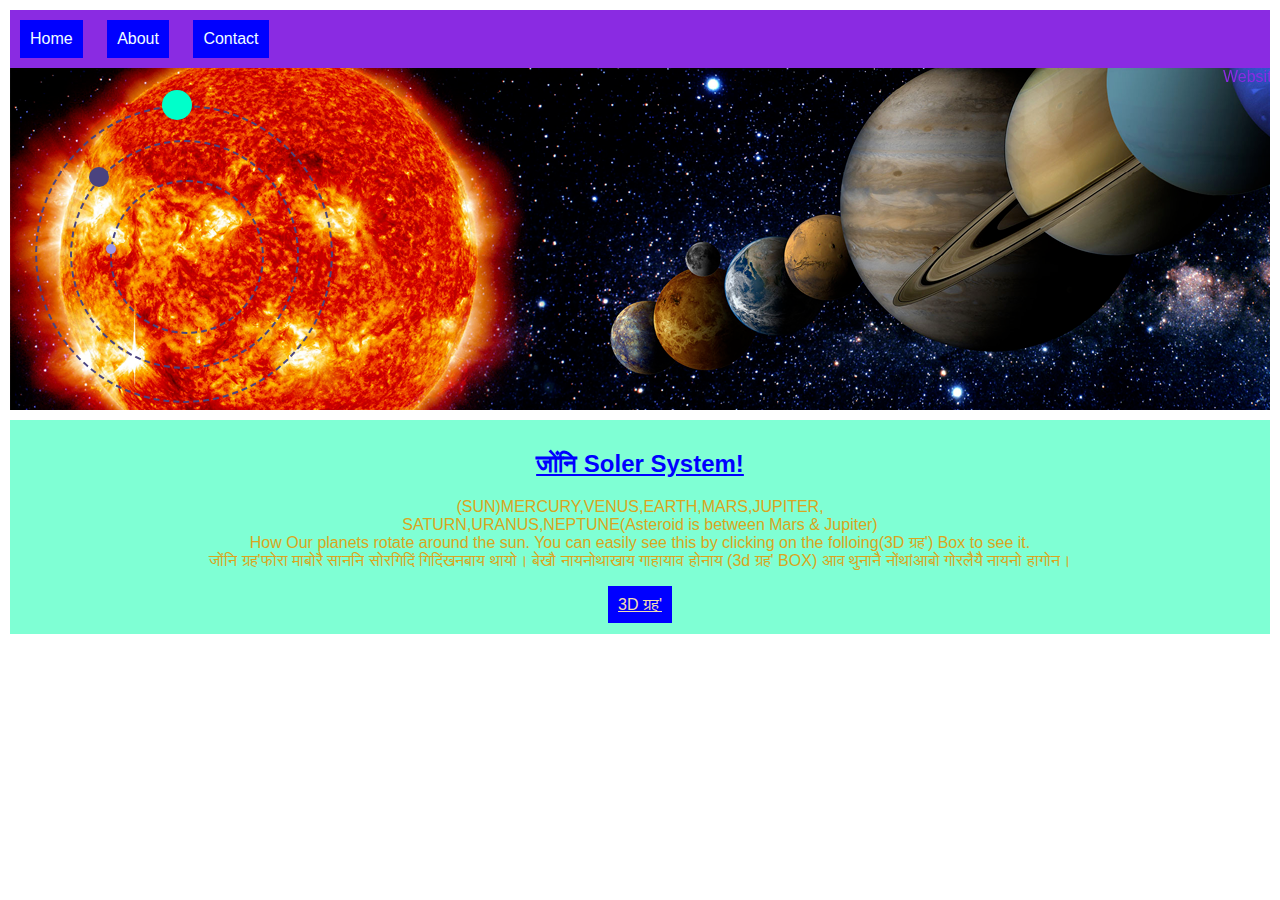
<file: index.html>
<!DOCTYPE html>
<html lang="en">

<head>
    <meta charset="UTF-8">
    <meta name="viewport" content="width=device-width, initial-scale=1.0">
    <title>fbaroPra.in</title>
    <link rel="stylesheet" href="style.css">
</head>

<body>
    <!--navigation component start-->
    <main>
        <nav>
            <ul>
                <li><a href="#">Home</a></li>
                <li><a href="#">About</a></li>
                <li><a href="#">Contact</a></li>
            </ul>
        </nav>
        <!--navigation component end-->

        <!--header component start-->
        <div id="image">
            <marquee>WebsitebyBaroP</marquee>
            <div id="circle-orbit-container">

                <!-- Circles closest to the central point -->
                <div id="inner-orbit">
                    <div class="inner-orbit-cirlces"></div>
                </div>

                <!-- Circles second closest to the central point -->
                <div id="middle-orbit">
                    <div class="middle-orbit-cirlces"></div>
                </div>

                <!-- Circles furthest away to the central point -->
                <div id="outer-orbit">
                    <div class="outer-orbit-cirlces"></div>
                </div>

            </div>
        </div>
        <!--navigation component end-->

        <div class="content ">
            <section>
                <h2>जोंनि Soler System!</h2>
                <p>  
                    (SUN)MERCURY,VENUS,EARTH,MARS,JUPITER,<br>SATURN,URANUS,NEPTUNE(Asteroid is between Mars & Jupiter)
                    <br>How Our planets rotate around the sun. You can easily see this by clicking on the folloing(3D ग्रह') Box to see it.
                    <br>
                    जोंनि ग्रह'फोरा माबोरै साननि सोरगिदिं गिदिंखनबाय थायो। बेखौ नायनोथाखाय गाहायाव होनाय (3d ग्रह' BOX) आव थुनानै नोंथांआबो गोरलैयै
                    नायनो हागोन।
                </p>
                <p2><a href="index2.html">3D ग्रह'</a></p2>
            </section>

        </div>
    </main>
</body>

</html>
</file>
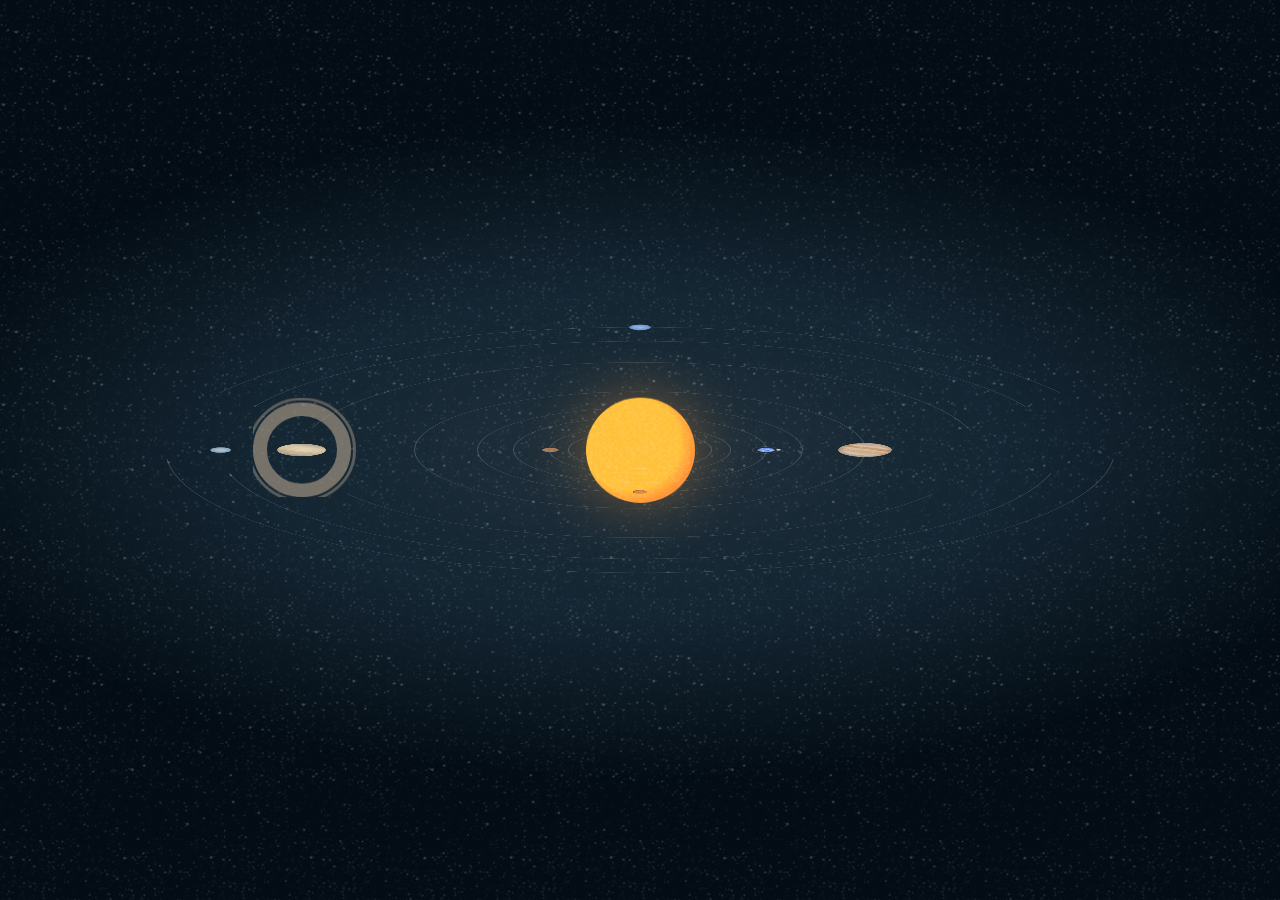
<file: index2.html>
<!DOCTYPE html>
<html>

<head>
    <title>Soler System</title>
</head>
<link rel="stylesheet" href="style2.css">

<body class="opening hide-UI view-2D zoom-large data-close controls-close">
    <div id="navbar">
        <a id="toggle-data" href="#data"><i class="icon-data"></i>Data</a>
        <h1>3D Solar System<br>
            <p>
                <marquee>YT-Code Universe</marquee>
            </p>

    </div>
    <div id="data">
        <a class="sun" title="sun" href="#sunspeed">Sun</a>
        <a class="mercury" title="mercury" href="#mercuryspeed">Mercury</a>
        <a class="venus" title="venus" href="#venusspeed">Venus</a>
        <a class="earth active" title="earth" href="#earthspeed">Earth</a>
        <a class="mars" title="mars" href="#marsspeed">Mars</a>
        <a class="jupiter" title="jupiter" href="#jupiterspeed">Jupiter</a>
        <a class="saturn" title="saturn" href="#saturnspeed">Saturn</a>
        <a class="uranus" title="uranus" href="#uranusspeed">Uranus</a>
        <a class="neptune" title="neptune" href="#neptunespeed">Neptune</a>
    </div>
    <div id="controls">
        <label class="set-view">
        <input type="checkbox">
      </label>
        <label class="set-zoom">
        <input type="checkbox">
      </label>
        <label>
        <input type="radio" class="set-speed" name="scale" checked>
        <span>Speed</span>
      </label>
        <label>
        <input type="radio" class="set-size" name="scale">
        <span>Size</span>
      </label>
        <label>
        <input type="radio" class="set-distance" name="scale">
        <span>Distance</span>
      </label>
    </div>
    <div id="universe" class="scale-stretched">
        <div id="galaxy">
            <div id="solar-system" class="earth">
                <div id="mercury" class="orbit">
                    <div class="pos">
                        <div class="planet">
                            <dl class="infos">
                                <dt>Mercury</dt>
                                <dd><span></span></dd>
                            </dl>
                        </div>
                    </div>
                </div>
                <div id="venus" class="orbit">
                    <div class="pos">
                        <div class="planet">
                            <dl class="infos">
                                <dt>Venus</dt>
                                <dd><span></span></dd>
                            </dl>
                        </div>
                    </div>
                </div>
                <div id="earth" class="orbit">
                    <div class="pos">
                        <div class="orbit">
                            <div class="pos">
                                <div class="moon"></div>
                            </div>
                        </div>
                        <div class="planet">
                            <dl class="infos">
                                <dt>Earth</dt>
                                <dd><span></span></dd>
                            </dl>
                        </div>
                    </div>
                </div>
                <div id="mars" class="orbit">
                    <div class="pos">
                        <div class="planet">
                            <dl class="infos">
                                <dt>Mars</dt>
                                <dd><span></span></dd>
                            </dl>
                        </div>
                    </div>
                </div>
                <div id="jupiter" class="orbit">
                    <div class="pos">
                        <div class="planet">
                            <dl class="infos">
                                <dt>Jupiter</dt>
                                <dd><span></span></dd>
                            </dl>
                        </div>
                    </div>
                </div>
                <div id="saturn" class="orbit">
                    <div class="pos">
                        <div class="planet">
                            <div class="ring"></div>
                            <dl class="infos">
                                <dt>Saturn</dt>
                                <dd><span></span></dd>
                            </dl>
                        </div>
                    </div>
                </div>
                <div id="uranus" class="orbit">
                    <div class="pos">
                        <div class="planet">
                            <dl class="infos">
                                <dt>Uranus</dt>
                                <dd><span></span></dd>
                            </dl>
                        </div>
                    </div>
                </div>
                <div id="neptune" class="orbit">
                    <div class="pos">
                        <div class="planet">
                            <dl class="infos">
                                <dt>Neptune</dt>
                                <dd><span></span></dd>
                            </dl>
                        </div>
                    </div>
                </div>
                <div id="sun">
                    <dl class="infos">
                        <dt>Sun</dt>
                        <dd><span></span></dd>
                    </dl>
                </div>
            </div>
        </div>
    </div>
    <script src="//ajax.googleapis.com/ajax/libs/jquery/1.8.1/jquery.min.js"></script>
    <script type="text/javascript">
        if (typeof jQuery == 'undefined') {
            document.write(unescape("%3Cscript src='js/jquery.min.js' type='text/javascript'%3E%3C/script%3E"));
        }
    </script>
    <script src="js.js"></script>
    <script src="js.js"></script>
</body>

</html>
</file>
<file: style.css>
body {
    font-family: 'Trebuchet MS', 'Lucida Sans Unicode', 'Lucida Grande', 'Lucida Sans', Arial, sans-serif;
    padding: 10px;
    margin: 0;
}

nav {
    /*padding: 10px;*/
    background-color: blueviolet;
    float: left;
    width: 100%;
}

nav ul {
    margin: 0px;
    padding: 0;
}

nav ul li {
    padding: 10px 10px 10px 10px;
    list-style: none;
    display: inline-block;
}

nav ul li a {
    text-decoration: none;
    padding: 10px;
    background-color: blue;
    color: azure;
    display: block;
}

div#image {
    background-image: url(orbit.png);
    width: 100%;
    height: 400px;
    display: block;
}

marquee {
    color: blueviolet;
}


/* ---------- Container for the orbiting circles animation ---------- */

#circle-orbit-container {
    position: relative;
    top: 15px;
    left: 25px;
    height: 300px;
    width: 300px;
}


/* ---------- Inner orbit - This is the circles closest to the central point ---------- */

#inner-orbit {
    position: absolute;
    top: 75px;
    left: 75px;
    width: 150px;
    height: 150px;
    border: 2px #4A437F dashed;
    border-radius: 100%;
    -webkit-animation: spin-right 10s linear infinite;
    animation: spin-right 10s linear infinite;
}


/* ---------- Repeating styles for the inner orbiting circles ---------- */

.inner-orbit-cirlces {
    position: absolute;
    top: 62px;
    left: -6px;
    height: 10px;
    width: 10px;
    border-radius: 100%;
    background-color: #9F98E6;
}


/* ---------- Middle orbit - This is the circles second closest to the central point ---------- */

#middle-orbit {
    position: absolute;
    top: 35px;
    left: 35px;
    width: 225px;
    height: 225px;
    border: 2px #4A437F dashed;
    border-radius: 100%;
    -webkit-animation: spin-right 15s linear infinite;
    animation: spin-right 15s linear infinite;
}


/* ---------- Repeating styles for the inner orbiting circles ---------- */

.middle-orbit-cirlces {
    position: absolute;
    top: 25px;
    left: 17px;
    height: 20px;
    width: 20px;
    border-radius: 100%;
    background-color: #4A437F;
}


/* ---------- Outer orbit - This is the circles furthest away from the central point ---------- */

#outer-orbit {
    position: absolute;
    top: 0;
    left: 0;
    width: 294px;
    height: 294px;
    border: 2px #4A437F dashed;
    border-radius: 100%;
    -webkit-animation: spin-right 20s linear infinite;
    animation: spin-right 20s linear infinite;
}


/* ---------- Repeating styles for the outer orbiting circles ---------- */

.outer-orbit-cirlces {
    position: absolute;
    top: -17px;
    left: 125px;
    height: 30px;
    width: 30px;
    border-radius: 100%;
    background-color: #00FFCA;
}


/* ---------- Animation ---------- */

@-webkit-keyframes spin-right {
    100% {
        -webkit-transform: rotate(360deg);
        -moz-transform: rotate(360deg);
        -ms-transform: rotate(360deg);
        -o-transform: rotate(360deg);
        transform: rotate(360deg);
    }
}

.content {
    width: 100%;
    float: left;
    display: flex;
    object-fit: cover;
}

.content section {
    display: inline-block;
    background-color: aquamarine;
    margin-top: 10px;
    padding: 10px;
    width: 100%;
    float: left;
}

.content section p {
    text-align: center;
    width: 100%;
    color: goldenrod;
}

p2 {
    text-align: center;
    background-color: none;
    color: azure;
    display: block;
}

p2 {
    text-align: center;
    padding: 10px;
    background-color: none;
    display: block;
}

p2 a {
    text-align: center;
    font-family: Impact, Haettenschweiler, 'Arial Narrow Bold', sans-serif;
    text-decoration: underline;
    background-color: blue;
    padding: 10px;
    color: wheat;
}

h2 {
    text-align: center;
    text-decoration: underline;
    color: blue;
}
</file>
<file: style2.css>
@import url(https://fonts.googleapis.com/css?family=Open+Sans:400,300);
html,
body,
div,
span,
applet,
object,
iframe,
h1,
h2,
h3,
h4,
h5,
h6,
p,
blockquote,
pre,
a,
abbr,
acronym,
address,
big,
cite,
code,
del,
dfn,
em,
img,
ins,
kbd,
q,
s,
samp,
small,
strike,
strong,
sub,
sup,
tt,
var,
b,
u,
i,
center,
dl,
dt,
dd,
ol,
ul,
li,
fieldset,
form,
label,
legend,
table,
caption,
tbody,
tfoot,
thead,
tr,
th,
td,
article,
aside,
canvas,
details,
embed,
figure,
figcaption,
footer,
header,
hgroup,
menu,
nav,
output,
ruby,
section,
summary,
time,
mark,
audio,
video {
    border: 0;
    font-size: 100%;
    font: inherit;
    vertical-align: baseline;
    margin: 0;
    padding: 0;
}

article,
aside,
details,
figcaption,
figure,
footer,
header,
hgroup,
menu,
nav,
section {
    display: block;
}

body {
    line-height: 1;
}

ol,
ul {
    list-style: none;
}

blockquote,
q {
    quotes: none;
}

blockquote:before,
blockquote:after,
q:before,
q:after {
    content: none;
}

table {
    border-collapse: collapse;
    border-spacing: 0;
}

* {
    -moz-box-sizing: border-box;
    box-sizing: border-box;
    box-sizing: border-box;
}

body {
    font-size: 10px;
    font-family: 'Open Sans', sans-serif;
    font-weight: 300;
    background-color: #08090A;
}

marquee {
    background-color: silver;
    display: flex;
    color: darkblue;
}

#universe {
    z-index: 1;
    position: absolute;
    overflow: hidden;
    width: 100%;
    height: 100%;
    background-position: center 40%;
    background-repeat: no-repeat;
    background-size: cover;
}

#galaxy {
    position: relative;
    width: 100%;
    height: 100%;
}

#solar-system {
    position: absolute;
    width: 100%;
    height: 100%;
    transform-style: preserve-3d;
}

.orbit {
    position: absolute;
    top: 50%;
    left: 50%;
    border: 1px solid rgba(255, 255, 255, 0.2);
    border-radius: 50%;
    transform-style: preserve-3d;
    animation-name: orbit;
    animation-iteration-count: infinite;
    animation-timing-function: linear;
}

.orbit .orbit {
    animation-name: suborbit;
}

.pos {
    position: absolute;
    top: 50%;
    width: 2em;
    height: 2em;
    margin-top: -1em;
    margin-left: -1em;
    transform-style: preserve-3d;
    animation-name: invert;
    animation-iteration-count: infinite;
    animation-timing-function: linear;
}

#sun,
.planet,
#earth .moon {
    position: absolute;
    top: 50%;
    left: 50%;
    width: 1em;
    height: 1em;
    margin-top: -0.5em;
    margin-left: -0.5em;
    border-radius: 50%;
    transform-style: preserve-3d;
}

#sun {
    background-color: #FB7209;
    background-repeat: no-repeat;
    background-size: cover;
    box-shadow: 0 0 60px rgba(255, 160, 60, 0.4);
}

.planet {
    background-color: #202020;
    background-repeat: no-repeat;
    background-size: cover;
    animation-iteration-count: infinite;
    animation-timing-function: linear;
}

.ring {
    position: absolute;
    top: 50%;
    left: 50%;
    border-radius: 50%;
}

#saturn .ring {
    width: 2em;
    height: 2em;
    margin-top: -1em;
    margin-left: -1em;
    border: 0.3em solid rgba(160, 147, 130, 0.7);
    animation-iteration-count: infinite;
    animation-timing-function: linear;
}

#saturn .ring:after {
    border-radius: 50%;
    position: absolute;
    content: '';
    top: 50%;
    left: 50%;
    width: 2.2em;
    height: 2.2em;
    margin-top: -1.1em;
    margin-left: -1.1em;
    border: 0.07em solid rgba(160, 147, 130, 0.5);
    box-sizing: border-box;
    box-sizing: border-box;
}

#mercury {
    z-index: 10;
}

#venus {
    z-index: 9;
}

#earth {
    z-index: 8;
}

#moon {
    z-index: 7;
}

#mars {
    z-index: 6;
}

#jupiter {
    z-index: 5;
}

#saturn {
    z-index: 4;
}

#uranus {
    z-index: 3;
}

#neptune {
    z-index: 2;
}

#sun {
    z-index: 1;
}

@keyframes orbit {
    0% {
        transform: rotateZ(0deg);
    }
    100% {
        transform: rotateZ(-360deg);
    }
}

@keyframes suborbit {
    0% {
        transform: rotateX(90deg) rotateZ(0deg);
    }
    100% {
        transform: rotateX(90deg) rotateZ(-360deg);
    }
}

@keyframes invert {
    0% {
        transform: rotateX(-90deg) rotateY(360deg) rotateZ(0deg);
    }
    100% {
        transform: rotateX(-90deg) rotateY(0deg) rotateZ(0deg);
    }
}

.view-3D .opening #sun,
.view-3D .opening .orbit,
.view-3D .opening .pos,
.view-3D .opening .planet,
.view-3D .opening .satelite,
.view-3D .opening .ring {
    transition-duration: 4s;
}

#universe.opening #sun {
    box-shadow: 0 0 0 rgba(255, 160, 60, 0);
}

.view-2D.zoom-large #sun {
    transform-style: flat;
}

.view-2D.zoom-large .orbit {
    transform-style: flat;
}

.view-2D #sun,
.view-2D .ring {
    transform: rotateX(0deg);
}

.view-2D .planet,
.view-2D .moon {
    transform: rotateX(90deg);
}

.view-3D.zoom-large #sun {
    transform-style: preserve-3d;
}

.view-3D.zoom-large .orbit {
    transform-style: preserve-3d;
}

.view-3D #solar-system {
    transform: rotateX(75deg);
}

.view-3D #sun {
    transform: rotateX(-90deg);
}

.view-3D .ring {
    transform: rotateX(90deg);
}

.view-3D .planet,
.view-3D .moon {
    transform: rotateX(0deg);
}

.zoom-large #solar-system {
    width: 100%;
}

.zoom-large.view-2D .scale-stretched #solar-system {
    font-size: 26%;
}

.zoom-large.view-3D .scale-stretched #solar-system {
    font-size: 62%;
}

.zoom-large.view-2D .scale-d #solar-system {
    font-size: 22%;
}

.zoom-large.view-3D .scale-d #solar-system {
    font-size: 48%;
}

.zoom-large.view-2D .scale-s #solar-system {
    font-size: 7%;
}

.zoom-large.view-3D .scale-s #solar-system {
    font-size: 14%;
}

.zoom-close #solar-system {
    width: 200%;
    font-size: 100%;
}

.zoom-close .scale-stretched #solar-system {
    margin-left: -100%;
}

.zoom-close .scale-d #solar-system {
    margin-left: -106%;
}

.zoom-close.view-2D .scale-d #solar-system {
    font-size: 84%;
}

.zoom-close.view-3D .scale-d #solar-system {
    font-size: 84%;
}

.zoom-close .scale-s #solar-system {
    margin-left: -145%;
}

.zoom-close.view-2D .scale-s #solar-system {
    font-size: 40%;
}

.zoom-close.view-3D .scale-s #solar-system {
    font-size: 40%;
}

.zoom-close .orbit,
.zoom-close .pos,
.zoom-close .planet,
.zoom-close .satelite,
.zoom-close .ring {
    animation-play-state: paused!important;
    animation-duration: 0s!important;
    animation: none!important;
}

.zoom-close.view-2D .planet,
.zoom-close.view-2D .moon {
    transform: rotateX(0deg);
}

.zoom-close.view-3D .planet {
    transform: rotateX(-90deg);
}

.zoom-close.view-3D .moon {
    transform: rotateX(90deg);
}

.zoom-close .pos {
    left: 100%!important;
    top: 50%!important;
}

#mercury .pos,
#mercury .planet,
#mercury.orbit {
    animation-duration: 2.89016s;
}

#venus .pos,
#venus .planet,
#venus.orbit {
    animation-duration: 7.38237s;
}

#earth .pos,
#earth .planet,
#earth.orbit {
    animation-duration: 12.00021s;
}

#earth .orbit .pos,
#earth .orbit {
    animation-duration: 0.89764s;
}

#mars .pos,
#mars .planet,
#mars.orbit {
    animation-duration: 22.57017s;
}

#jupiter .pos,
#jupiter .planet,
#jupiter.orbit {
    animation-duration: 142.35138s;
}

#saturn .pos,
#saturn .planet,
#saturn.orbit,
#saturn .ring {
    animation-duration: 353.36998s;
}

#uranus .pos,
#uranus .planet,
#uranus.orbit {
    animation-duration: 1008.20215s;
}

#neptune .pos,
#neptune .planet,
#neptune.orbit {
    animation-duration: 1977.49584s;
}

.scale-stretched #sun {
    font-size: 24em;
}

.scale-stretched #mercury .planet {
    font-size: 1.5em;
}

.scale-stretched #venus .planet {
    font-size: 3.72em;
}

.scale-stretched #earth .planet {
    font-size: 3.92em;
}

.scale-stretched #earth .moon {
    font-size: 1.2em;
}

.scale-stretched #mars .planet {
    font-size: 2.9em;
}

.scale-stretched #jupiter .planet {
    font-size: 12em;
}

.scale-stretched #saturn .planet {
    font-size: 10.8em;
}

.scale-stretched #uranus .planet {
    font-size: 4.68em;
}

.scale-stretched #neptune .planet {
    font-size: 4.9em;
}

.scale-d #sun {
    font-size: 41.73048em;
}

.scale-d #mercury .planet {
    font-size: 0.14634em;
}

.scale-d #venus .planet {
    font-size: 0.36306em;
}

.scale-d #earth .planet {
    font-size: 0.38226em;
}

.scale-d #earth .moon {
    font-size: 0.08226em;
}

.scale-d #mars .planet {
    font-size: 0.20334em;
}

.scale-d #jupiter .planet {
    font-size: 4.19466em;
}

.scale-d #saturn .planet {
    font-size: 3.49392em;
}

.scale-d #uranus .planet {
    font-size: 1.52172em;
}

.scale-d #neptune .planet {
    font-size: 1.47732em;
}

.scale-s #sun {
    font-size: 417.3048em;
}

.scale-s #mercury .planet {
    font-size: 1.4634em;
}

.scale-s #venus .planet {
    font-size: 3.6306em;
}

.scale-s #earth .planet {
    font-size: 3.8226em;
}

.scale-s #earth .moon {
    font-size: 0.8226em;
}

.scale-s #mars .planet {
    font-size: 2.0334em;
}

.scale-s #jupiter .planet {
    font-size: 41.9466em;
}

.scale-s #saturn .planet {
    font-size: 34.9392em;
}

.scale-s #uranus .planet {
    font-size: 15.2172em;
}

.scale-s #neptune .planet {
    font-size: 14.7732em;
}


/* --------------------------------------------------------------------------- stretched orbits */

.scale-stretched #mercury.orbit {
    width: 32em;
    height: 32em;
    margin-top: -16em;
    margin-left: -16em;
}

.scale-stretched #venus.orbit {
    width: 40em;
    height: 40em;
    margin-top: -20em;
    margin-left: -20em;
}

.scale-stretched #earth.orbit {
    width: 56em;
    height: 56em;
    margin-top: -28em;
    margin-left: -28em;
}

.scale-stretched #earth .orbit {
    width: 6em;
    height: 6em;
    margin-top: -3em;
    margin-left: -3em;
}

.scale-stretched #mars.orbit {
    width: 72em;
    height: 72em;
    margin-top: -36em;
    margin-left: -36em;
}

.scale-stretched #jupiter.orbit {
    width: 100em;
    height: 100em;
    margin-top: -50em;
    margin-left: -50em;
}

.scale-stretched #saturn.orbit {
    width: 150em;
    height: 150em;
    margin-top: -75em;
    margin-left: -75em;
}

.scale-stretched #uranus.orbit {
    width: 186em;
    height: 186em;
    margin-top: -93em;
    margin-left: -93em;
}

.scale-stretched #neptune.orbit {
    width: 210em;
    height: 210em;
    margin-top: -105em;
    margin-left: -105em;
}


/* --------------------------------------------------------------------------- scaled orbits */


/* --------------------------------------------------------------------------- distance scale orbits */

.scale-d #mercury.orbit {
    width: 44.74176em;
    height: 44.74176em;
    margin-top: -22.37088em;
    margin-left: -22.37088em;
}

.scale-d #venus.orbit {
    width: 47.35737em;
    height: 47.35737em;
    margin-top: -23.67869em;
    margin-left: -23.67869em;
}

.scale-d #earth.orbit {
    width: 49.50959em;
    height: 49.50959em;
    margin-top: -24.75479em;
    margin-left: -24.75479em;
}

.scale-d #mars.orbit {
    width: 53.58356em;
    height: 53.58356em;
    margin-top: -26.79178em;
    margin-left: -26.79178em;
}

.scale-d #jupiter.orbit {
    width: 82.2042em;
    height: 82.2042em;
    margin-top: -41.1021em;
    margin-left: -41.1021em;
}

.scale-d #saturn.orbit {
    width: 115.91713em;
    height: 115.91713em;
    margin-top: -57.95857em;
    margin-left: -57.95857em;
}

.scale-d #uranus.orbit {
    width: 191.00471em;
    height: 191.00471em;
    margin-top: -95.50235em;
    margin-left: -95.50235em;
}

.scale-d #neptune.orbit {
    width: 275.64709em;
    height: 275.64709em;
    margin-top: -137.82355em;
    margin-left: -137.82355em;
}


/* Moon */

.scale-d #earth .orbit {
    width: 1em;
    height: 1em;
    margin-top: -0.5em;
    margin-left: -0.5em;
}


/* --------------------------------------------------------------------------- size scale orbits */

.scale-s #mercury.orbit {
    width: 441.3048em;
    height: 441.3048em;
    margin-top: -220.6524em;
    margin-left: -220.6524em;
}

.scale-s #venus.orbit {
    width: 457.3048em;
    height: 457.3048em;
    margin-top: -228.6524em;
    margin-left: -228.6524em;
}

.scale-s #earth.orbit {
    width: 473.3048em;
    height: 473.3048em;
    margin-top: -236.6524em;
    margin-left: -236.6524em;
}

.scale-s #mars.orbit {
    width: 489.3048em;
    height: 489.3048em;
    margin-top: -244.6524em;
    margin-left: -244.6524em;
}

.scale-s #jupiter.orbit {
    width: 561.3048em;
    height: 561.3048em;
    margin-top: -280.6524em;
    margin-left: -280.6524em;
}

.scale-s #saturn.orbit {
    width: 705.3048em;
    height: 705.3048em;
    margin-top: -352.6524em;
    margin-left: -352.6524em;
}

.scale-s #uranus.orbit {
    width: 817.3048em;
    height: 817.3048em;
    margin-top: -408.6524em;
    margin-left: -408.6524em;
}

.scale-s #neptune.orbit {
    width: 881.3048em;
    height: 881.3048em;
    margin-top: -440.6524em;
    margin-left: -440.6524em;
}


/* Moon */

.scale-s #earth .orbit {
    width: 1em;
    height: 1em;
    margin-top: -0.5em;
    margin-left: -0.5em;
}


/* --------------------------------------------------------------------------- text infos data */


/* --------------------------------------------------------------------------- speed */

.set-speed dl.infos dd span:after {
    content: 'Orbit Velocity';
}

.set-speed #sun dl.infos dd:after {
    content: '0 km/h';
}

.set-speed #mercury dl.infos dd:after {
    content: '170,503 km/h';
}

.set-speed #venus dl.infos dd:after {
    content: '126,074 km/h';
}

.set-speed #earth dl.infos dd:after {
    content: '107,218 km/h';
}

.set-speed #mars dl.infos dd:after {
    content: '86,677 km/h';
}

.set-speed #jupiter dl.infos dd:after {
    content: '47,002 km/h';
}

.set-speed #saturn dl.infos dd:after {
    content: '34,701 km/h';
}

.set-speed #uranus dl.infos dd:after {
    content: '24,477 km/h';
}

.set-speed #neptune dl.infos dd:after {
    content: '19,566 km/h';
}


/* --------------------------------------------------------------------------- size */

.set-size dl.infos dd span:after {
    content: 'Equatorial Circumference';
}

.set-size #sun dl.infos dd:after {
    content: '4,370,005 km';
}

.set-size #mercury dl.infos dd:after {
    content: '15,329 km';
}

.set-size #venus dl.infos dd:after {
    content: '38,024 km';
}

.set-size #earth dl.infos dd:after {
    content: '40,030 km';
}

.set-size #mars dl.infos dd:after {
    content: '21,296 km';
}

.set-size #jupiter dl.infos dd:after {
    content: '439,263 km';
}

.set-size #saturn dl.infos dd:after {
    content: '365,882 km';
}

.set-size #uranus dl.infos dd:after {
    content: '159,354 km';
}

.set-size #neptune dl.infos dd:after {
    content: '154,704 km';
}


/* --------------------------------------------------------------------------- distance */

.set-distance dl.infos dd span:after {
    content: 'From Sun';
}

.set-distance #sun dl.infos dd span:after {
    content: 'From Earth';
}

.set-distance #sun dl.infos dd:after {
    content: '149,598,262 km';
}

.set-distance #mercury dl.infos dd:after {
    content: '57,909,227 km';
}

.set-distance #venus dl.infos dd:after {
    content: '108,209,475 km';
}

.set-distance #earth dl.infos dd:after {
    content: '149,598,262 km';
}

.set-distance #mars dl.infos dd:after {
    content: '227,943,824 km';
}

.set-distance #jupiter dl.infos dd:after {
    content: '778,340,821 km';
}

.set-distance #saturn dl.infos dd:after {
    content: '1,426,666,422 km';
}

.set-distance #uranus dl.infos dd:after {
    content: '2,870,658,186 km';
}

.set-distance #neptune dl.infos dd:after {
    content: '4,498,396,441 km';
}


/* --------------------------------------------------------------------------- planets starting position and lighting effect */


/* --------------------------------------------------------------------------- mercury ; pos: Top */

#mercury .pos {
    left: 50%;
    top: -1%;
}

#mercury .planet {
    animation-name: shadow-mercury;
}

@keyframes shadow-mercury {
    0% {
        box-shadow: inset 0 0 1px rgba(0, 0, 0, 0.5);
        /* TOP */
    }
    25% {
        box-shadow: inset 4px 0 2px rgba(0, 0, 0, 0.5);
        /* LEFT */
    }
    50% {
        box-shadow: inset 13px -5px 4px rgba(0, 0, 0, 0.5);
        /* BOTTOM */
    }
    50.01% {
        box-shadow: inset -13px -5px 4px rgba(0, 0, 0, 0.5);
        /* BOTTOM */
    }
    75% {
        box-shadow: inset -4px 0 2px rgba(0, 0, 0, 0.5);
        /* RIGHT */
    }
    100% {
        box-shadow: inset 0 0 1px rgba(0, 0, 0, 0.5);
        /* TOP */
    }
}

.scaled.view-2D #mercury .planet,
.scaled.view-3D #mercury .planet {
    box-shadow: inset -4px 0 2px rgba(0, 0, 0, 0.5);
    /* RIGHT */
}


/* --------------------------------------------------------------------------- venus ; pos: Left */

#venus .pos {
    left: 0;
    top: 50%;
}

#venus .planet {
    animation-name: shadow-venus;
}

@keyframes shadow-venus {
    0% {
        box-shadow: inset 4px 0 2px rgba(0, 0, 0, 0.5);
        /* LEFT */
    }
    25% {
        box-shadow: inset 22px -20px 10px rgba(0, 0, 0, 0.5);
        /* BOTTOM */
    }
    25.5% {
        box-shadow: inset -22px -20px 10px rgba(0, 0, 0, 0.5);
        /* BOTTOM */
    }
    50% {
        box-shadow: inset -4px 0 2px rgba(0, 0, 0, 0.5);
        /* RIGHT */
    }
    75% {
        box-shadow: inset 0 0 1px rgba(0, 0, 0, 0.5);
        /* TOP */
    }
    100% {
        box-shadow: inset 4px 0 2px rgba(0, 0, 0, 0.5);
        /* LEFT */
    }
}

.scaled.view-2D #venus .planet,
.scaled.view-3D #venus .planet {
    box-shadow: inset -4px 0 2px rgba(0, 0, 0, 0.5);
    /* RIGHT */
}


/* --------------------------------------------------------------------------- earth ; pos: Right */

#earth .pos {
    left: 100%;
    top: 50%;
}

#earth .planet {
    animation-name: shadow-earth;
}

@keyframes shadow-earth {
    0% {
        box-shadow: inset -4px 0 2px rgba(0, 0, 0, 0.5);
        /* RIGHT */
    }
    25% {
        box-shadow: inset 0 0 1px rgba(0, 0, 0, 0.5);
        /* TOP */
    }
    50% {
        box-shadow: inset 4px 0 2px rgba(0, 0, 0, 0.5);
        /* LEFT */
    }
    75% {
        box-shadow: inset 24px -20px 15px rgba(0, 0, 0, 0.5);
        /* BOTTOM */
    }
    75.01% {
        box-shadow: inset -24px -20px 15px rgba(0, 0, 0, 0.5);
        /* BOTTOM */
    }
    100% {
        box-shadow: inset -4px 0 2px rgba(0, 0, 0, 0.5);
        /* RIGHT */
    }
}

.scaled.view-2D #earth .planet,
.scaled.view-3D #earth .planet {
    box-shadow: inset -4px 0 2px rgba(0, 0, 0, 0.5);
    /* RIGHT */
}


/* --------------------------------------------------------------------------- moon */

#earth .orbit .pos {
    left: 100%;
    top: 50%;
}


/* --------------------------------------------------------------------------- mars ; pos: Bottom */

#mars .pos {
    left: 50%;
    top: 100%;
}

#mars .planet {
    animation-name: shadow-mars;
}

@keyframes shadow-mars {
    0% {
        box-shadow: inset -18px -10px 10px rgba(0, 0, 0, 0.5);
        /* BOTTOM */
    }
    25% {
        box-shadow: inset -4px 0 2px rgba(0, 0, 0, 0.5);
        /* RIGHT */
    }
    50% {
        box-shadow: inset 0 1px 1px rgba(0, 0, 0, 0.5);
        /* TOP */
    }
    75% {
        box-shadow: inset 4px 0 2px rgba(0, 0, 0, 0.5);
        /* LEFT */
    }
    99.99% {
        box-shadow: inset 18px -10px 10px rgba(0, 0, 0, 0.5);
        /* BOTTOM */
    }
    100% {
        box-shadow: inset -18px -10px 10px rgba(0, 0, 0, 0.5);
        /* BOTTOM */
    }
}

.scaled.view-2D #mars .planet,
.scaled.view-3D #mars .planet {
    box-shadow: inset -4px 0 2px rgba(0, 0, 0, 0.5);
    /* RIGHT */
}


/* --------------------------------------------------------------------------- jupiter ; pos: Right */

#jupiter .pos {
    left: 100%;
    top: 50%;
}

#jupiter .planet {
    animation-name: shadow-jupiter;
}

@keyframes shadow-jupiter {
    0% {
        box-shadow: inset -16px 0 5px rgba(0, 0, 0, 0.5);
        /* RIGHT */
    }
    25% {
        box-shadow: inset 0 3px 2px rgba(0, 0, 0, 0.5);
        /* TOP */
    }
    50% {
        box-shadow: inset 16px 0 5px rgba(0, 0, 0, 0.5);
        /* LEFT */
    }
    75% {
        box-shadow: inset 94px -30px 40px rgba(0, 0, 0, 0.5);
        /* BOTTOM */
    }
    75.01% {
        box-shadow: inset -94px -30px 40px rgba(0, 0, 0, 0.5);
        /* BOTTOM */
    }
    100% {
        box-shadow: inset -16px 0 5px rgba(0, 0, 0, 0.5);
        /* RIGHT */
    }
}

.scaled.view-2D #jupiter .planet,
.scaled.view-3D #jupiter .planet {
    box-shadow: inset -16px 0 5px rgba(0, 0, 0, 0.5);
    /* RIGHT */
}


/* --------------------------------------------------------------------------- saturn ; pos: Left */

#saturn .pos {
    left: 0%;
    top: 50%;
}

#saturn .planet {
    animation-name: shadow-saturn;
}

@keyframes shadow-saturn {
    0% {
        box-shadow: inset 16px 0 5px rgba(0, 0, 0, 0.5);
        /* LEFT */
    }
    25% {
        box-shadow: inset 80px -30px 50px rgba(0, 0, 0, 0.5);
        /* BOTTOM */
    }
    25.01% {
        box-shadow: inset -94px -30px 40px rgba(0, 0, 0, 0.5);
        /* BOTTOM */
    }
    50% {
        box-shadow: inset -16px 0 5px rgba(0, 0, 0, 0.5);
        /* RIGHT */
    }
    75% {
        box-shadow: inset -2px 3px 2px rgba(0, 0, 0, 0.5);
        /* TOP */
    }
    100% {
        box-shadow: inset 16px 0 5px rgba(0, 0, 0, 0.5);
        /* LEFT */
    }
}

.scaled.view-2D #saturn .planet,
.scaled.view-3D #saturn .planet {
    box-shadow: inset -16px 0 5px rgba(0, 0, 0, 0.5);
    /* RIGHT */
}


/* --------------------------------------------------------------------------- saturn ring */


/*

#saturn .ring           { animation-name:     shadow-saturn-ring; }

@keyframes 
shadow-saturn-ring{ 0%   { box-shadow: inset -16px  0      4px   rgba(20, 40, 50, 0.45); opacity: .4; }
                  25%    { box-shadow: inset -5px   -30px   12px  rgba(20, 40, 50, 0.3);  opacity: 1; }
                  25.01% { box-shadow: inset 5px    -30px   12px  rgba(20, 40, 50, 0.3);  opacity: 1; }
                  50%    { box-shadow: inset 16px   0      4px   rgba(20, 40, 50, 0.45);  opacity: .4; }
                  75%    { box-shadow: inset 0      30px  50px  rgba(20, 40, 50, 0);  opacity: .3; }
                  100%   { box-shadow: inset -16px  0      4px   rgba(20, 40, 50, 0.45);  opacity: .4; }
                }

.scaled.view-2D #saturn .ring,
.scaled.view-3D #saturn .ring { box-shadow: inset 16px   0      4px   rgba(20, 40, 50, 0.6); }

*/


/* --------------------------------------------------------------------------- uranus ; pos: Left */

#uranus .pos {
    left: 0;
    top: 50%;
}

#uranus .planet {
    animation-name: shadow-uranus;
}

@keyframes shadow-uranus {
    0% {
        box-shadow: inset 8px 0 5px rgba(0, 0, 0, 0.5);
        /* LEFT */
    }
    25% {
        box-shadow: inset 40px -15px 40px rgba(0, 0, 0, 0.5);
        /* BOTTOM */
    }
    25.01% {
        box-shadow: inset -40px -15px 40px rgba(0, 0, 0, 0.5);
        /* BOTTOM */
    }
    50% {
        box-shadow: inset -8px 0 5px rgba(0, 0, 0, 0.5);
        /* RIGHT */
    }
    75% {
        box-shadow: inset 0 0 2px rgba(0, 0, 0, 0.5);
        /* TOP */
    }
    100% {
        box-shadow: inset 8px 0 5px rgba(0, 0, 0, 0.5);
        /* LEFT */
    }
}

.scaled.view-2D #uranus .planet,
.scaled.view-3D #uranus .planet {
    box-shadow: inset -8px 0 5px rgba(0, 0, 0, 0.5);
    /* RIGHT */
}


/* --------------------------------------------------------------------------- neptune ; pos: Top */

#neptune .pos {
    left: 50%;
    top: 0;
}

#neptune .planet {
    animation-name: shadow-neptune;
}

@keyframes shadow-neptune {
    0% {
        box-shadow: inset 0 0 2px rgba(0, 0, 0, 0.5);
        /* TOP */
    }
    25% {
        box-shadow: inset 12px 0 5px rgba(0, 0, 0, 0.5);
        /* LEFT */
    }
    50% {
        box-shadow: inset 50px -15px 40px rgba(0, 0, 0, 0.5);
        /* BOTTOM */
    }
    50.01% {
        box-shadow: inset -50px -15px 40px rgba(0, 0, 0, 0.5);
        /* BOTTOM */
    }
    75% {
        box-shadow: inset -12px 0 5px rgba(0, 0, 0, 0.5);
        /* RIGHT */
    }
    100% {
        box-shadow: inset 0 0 2px rgba(0, 0, 0, 0.5);
        /* TOP */
    }
}

.scaled.view-2D #neptune .planet,
.scaled.view-3D #neptune .planet {
    box-shadow: inset -12px 0 5px rgba(0, 0, 0, 0.5);
    /* RIGHT */
}


/* --------------------------------------------------------------------------- DEBUG 
.pos, 
.planet, 
.orbit,
.ring { animation-duration: 20s!important; }

/* */


/* --------------------------------------------------------------------------- navigation styles */

dl.infos {
    position: absolute;
    display: block;
    opacity: 0;
    width: 100%;
    height: 100%;
    margin-top: -90%;
    margin-left: 90%;
    padding-left: 100%;
    transform-origin: 100% 100%;
    transform-style: preserve-3d;
    transform: rotateX(90deg);
}

dl.infos:before {
    position: absolute;
    content: '';
    width: 15px;
    height: 30px;
    left: 15px;
    bottom: 0;
    border-top: 1px solid white;
    border-left: 1px solid white;
    transform-style: preserve-3d;
    transform: skew(-45deg, 0deg);
    box-shadow: inset 1px 1px black;
}

dl.infos dt {
    position: absolute;
    left: 50px;
    margin-bottom: 26px;
    bottom: 30px;
    color: #FFF;
    font-size: 14px;
    text-shadow: 1px 1px 2px black;
}

dl.infos dd:after {
    position: absolute;
    left: 50px;
    bottom: 30px;
    width: 300px;
    color: #FFF;
    font-size: 22px;
    text-shadow: 1px 1px 2px black;
}

dl.infos dd span:after {
    position: absolute;
    left: 50px;
    bottom: 14px;
    width: 300px;
    color: #FFF;
    font-size: 11px;
    text-shadow: 1px 1px 2px black;
}

.sun #sun .infos,
.mercury #mercury .infos,
.venus #venus .infos,
.earth #earth .infos,
.mars #mars .infos,
.jupiter #jupiter .infos,
.saturn #saturn .infos,
.uranus #uranus .infos,
.neptune #neptune .infos {
    display: block;
    opacity: 1;
    transform: rotateX(0deg);
}

.mercury #mercury.orbit,
.venus #venus.orbit,
.earth #earth.orbit,
.mars #mars.orbit,
.jupiter #jupiter.orbit,
.saturn #saturn.orbit,
.uranus #uranus.orbit,
.neptune #neptune.orbit {
    border: 1px solid rgba(255, 255, 255, 0.8);
}

.hide-UI h1,
.hide-UI #data,
.hide-UI dl.infos,
.hide-UI #controls {
    opacity: 0!important;
    margin-top: -30px;
}

.hide-UI #data {
    margin-bottom: -30px;
}

.hide-UI .orbit {
    border: 1px solid rgba(255, 255, 255, 0.2) !important;
}

h1 {
    width: 100%;
    font-weight: 600;
    font-size: 14px;
    text-align: center;
    color: rgba(255, 255, 255, 0.8);
}

h1 span,
#navbar h1 a {
    display: inline;
    position: relative;
    padding: 0;
    font-weight: 300;
    font-size: 14px;
    text-align: center;
    color: rgba(255, 255, 255, 0.5);
}


}
#navbar,
#controls,
#data {
    background: rgba(0, 0, 0, 0.4);
}
#navbar {
    z-index: 99;
    position: absolute;
    top: 0;
    left: 0;
    padding: 16px;
    width: 100%;
    height: 48px;
}
#navbar a,
#data a,
#controls label {
    color: rgba(255, 255, 255, 0.6);
    display: block;
    position: relative;
    text-decoration: none;
}
#navbar a:hover,
#data a:hover,
#controls label:hover {
    color: #FFF;
}
#data a.active {
    color: #0CF;
}
#navbar a {
    position: absolute;
    top: 0;
    height: 48px;
    padding: 16px;
    font-size: 14px;
}
#toggle-data {
    left: 0;
}
#toggle-controls {
    right: 0;
}
#data,
#controls {
    z-index: 99;
    position: fixed;
    opacity: 1;
    top: 49px;
    padding: 16px;
}
.data-close #data {
    left: -100%;
}
.data-open #data {
    left: 0px;
}
.controls-close #controls {
    right: -100%;
}
.controls-open #controls {
    right: 0px;
}
#data a {
    margin-bottom: 1px;
    padding: 6px 10px;
    font-size: 18px;
}
#controls label {
    opacity: .6;
    height: 24px;
    margin-bottom: 28px;
}
#controls label:hover {
    opacity: 1;
}
#controls label:before {
    position: absolute;
    display: block;
    width: 20px;
    height: 20px;
    margin-top: 3px;
    text-align: center;
    color: #FFF;
    z-index: 99;
}
#controls label span {
    display: block;
    margin-left: 36px;
    padding-top: 4px;
    font-size: 18px;
    color: #FFF;
}
#controls input {
    display: block;
    appearance: none;
}
#controls input[type="radio"]:before {
    content: '';
    display: block;
    position: absolute;
    width: 22px;
    height: 22px;
    border: 2px solid #FFF;
    border-radius: 16px;
}
#controls input:checked[type="radio"]:after {
    content: '';
    display: block;
    top: 3px;
    margin-left: 3px;
    position: absolute;
    width: 20px;
    height: 20px;
    border-radius: 10px;
    background: #FFF;
    z-index: 99;
}
#controls input[type="checkbox"]:before {
    content: '';
    display: block;
    position: absolute;
    width: 100px;
    height: 22px;
    border: 2px solid #FFF;
    border-radius: 16px;
}
#controls input[type="checkbox"]:after {
    content: '';
    display: block;
    top: 3px;
    position: absolute;
    width: 20px;
    height: 20px;
    border-radius: 10px;
    background: #FFF;
    z-index: 99;
}
#controls label.set-view:before {
    font: bold small-caps 11px/20px sans-serif;
}
.view-3D #controls label.set-view:before {
    content: '2D';
    margin-left: 82px;
}
.view-2D #controls label.set-view:before {
    content: '3D';
    margin-left: 7px;
}
.view-3D #controls .set-view input:after {
    margin-left: 3px;
}
.view-2D #controls .set-view input:after {
    margin-left: 81px;
}
#controls label.set-zoom:before {
    font: normal small-caps 18px/14px sans-serif;
}
.zoom-large #controls label.set-zoom:before {
    content: '+';
    margin-left: 82px;
}
.zoom-close #controls label.set-zoom:before {
    content: '-';
    margin-left: 7px;
}
.zoom-large #controls .set-zoom input:after {
    margin-left: 3px;
}
.zoom-close #controls .set-zoom input:after {
    margin-left: 81px;
}

/* --------------------------------------------------------------------------- transitions */
.pos {
    transition-property: top, left;
}
#solar-system,
.orbit,
.planet,
.satelite,
.ring {
    transition-property: width, height, top, left, margin-left, margin-top, webkit-transform;
}
#sun,
.icon {
    transition-property: width, height, webkit-transform;
}
#solar-system,
#sun,
.orbit,
.pos,
.planet,
.satelite,
.ring,
.infos,
.icon {
    transition-duration: .8s;
    transition-timing-function: ease-in-out;
}
#solar-system,
#sun,
.planet,
.satelite,
.ring {
    transition-delay: 0s;
}
.pos {
    transition-delay: 1s;
}
.opening #solar-system,
.opening #sun,
.opening .orbit,
.opening .pos,
.opening .planet,
.opening .satelite,
.opening .ring,
.opening .infos,
.opening h1,
.opening #data,
.opening dl.infos,
.opening #controls {
    transition-duration: 0s;
    transition-delay: 0s;
}
.opening .pos {
    transition-delay: 0s;
}
h1,
#data,
#controls {
    transition-property: opacity, margin;
    transition-duration: .8s;
    transition-timing-function: ease-in-out;
}
h1 {
    transition-delay: .35s;
}
#data {
    transition-delay: .7s;
}
#controls {
    transition-delay: 1s;
}

/* --------------------------------------------------------------------------- images */
body {
    background-image: url([data-uri]);
}
#universe {
    background-image: url([data-uri]);
}
#sun {
    background-image: url([data-uri]);
}
#mercury .planet {
    background-image: url([data-uri]);
}
#venus .planet {
    background-image: url([data-uri]);
}
#earth .planet {
    background-image: url([data-uri]);
}
#earth .moon {
    background-color: white;
}
#mars .planet {
    background-image: url([data-uri]);
}
#jupiter .planet {
    background-image: url([data-uri]);
}
#saturn .planet {
    background-image: url([data-uri]);
}
#uranus .planet {
    background-image: url([data-uri]);
}
#neptune .planet {
    background-image: url([data-uri]);
}

/* --------------------------------------------------------------------------- responsive styles */
@media screen and (max-width: 299px) {
    #universe {
        font-size: 20%;
    }
}
@media screen and (min-width: 300px) {
    #universe {
        font-size: 24%;
    }
}
@media screen and (min-width: 500px) {
    #universe {
        font-size: 36%;
    }
}
@media screen and (min-width: 600px) {
    #universe {
        font-size: 44%;
    }
}
@media screen and (min-width: 760px) {
    #universe {
        font-size: 58%;
    }
}
@media screen and (min-width: 1000px) {
    #universe {
        font-size: 73%;
    }
    
    #navbar,
    #controls,
    #data {
        background: transparent;
    }
    
    #navbar a {
        display: none;
    }
    
    h1 {
        font-size: 22px;
        margin-top: 8px;
    }
    
    #controls {
        padding-right: 32px;
        top: 12px;
    }
    
    #data {
        position: fixed;
        top: inherit;
        bottom: 0;
        width: 100%;
        text-align: center;
    }
    
    #data a {
        display: inline-block;
        text-align: center;
        font-size: 20px;
        padding: 15px 15px;
    }
    
    .data-open #data,
    .data-close #data {
        left: 0px;
    }
    
    .controls-open #controls,
    .controls-close #controls {
        right: 0px;
    }
}
@media screen and (min-width: 1300px) {
    #universe {
        font-size: 100%;
    }
}
@media screen and (min-width: 1600px) {
    .zoom-close .scale-d #solar-system {
        margin-left: -120%;
    }
}
</file>
